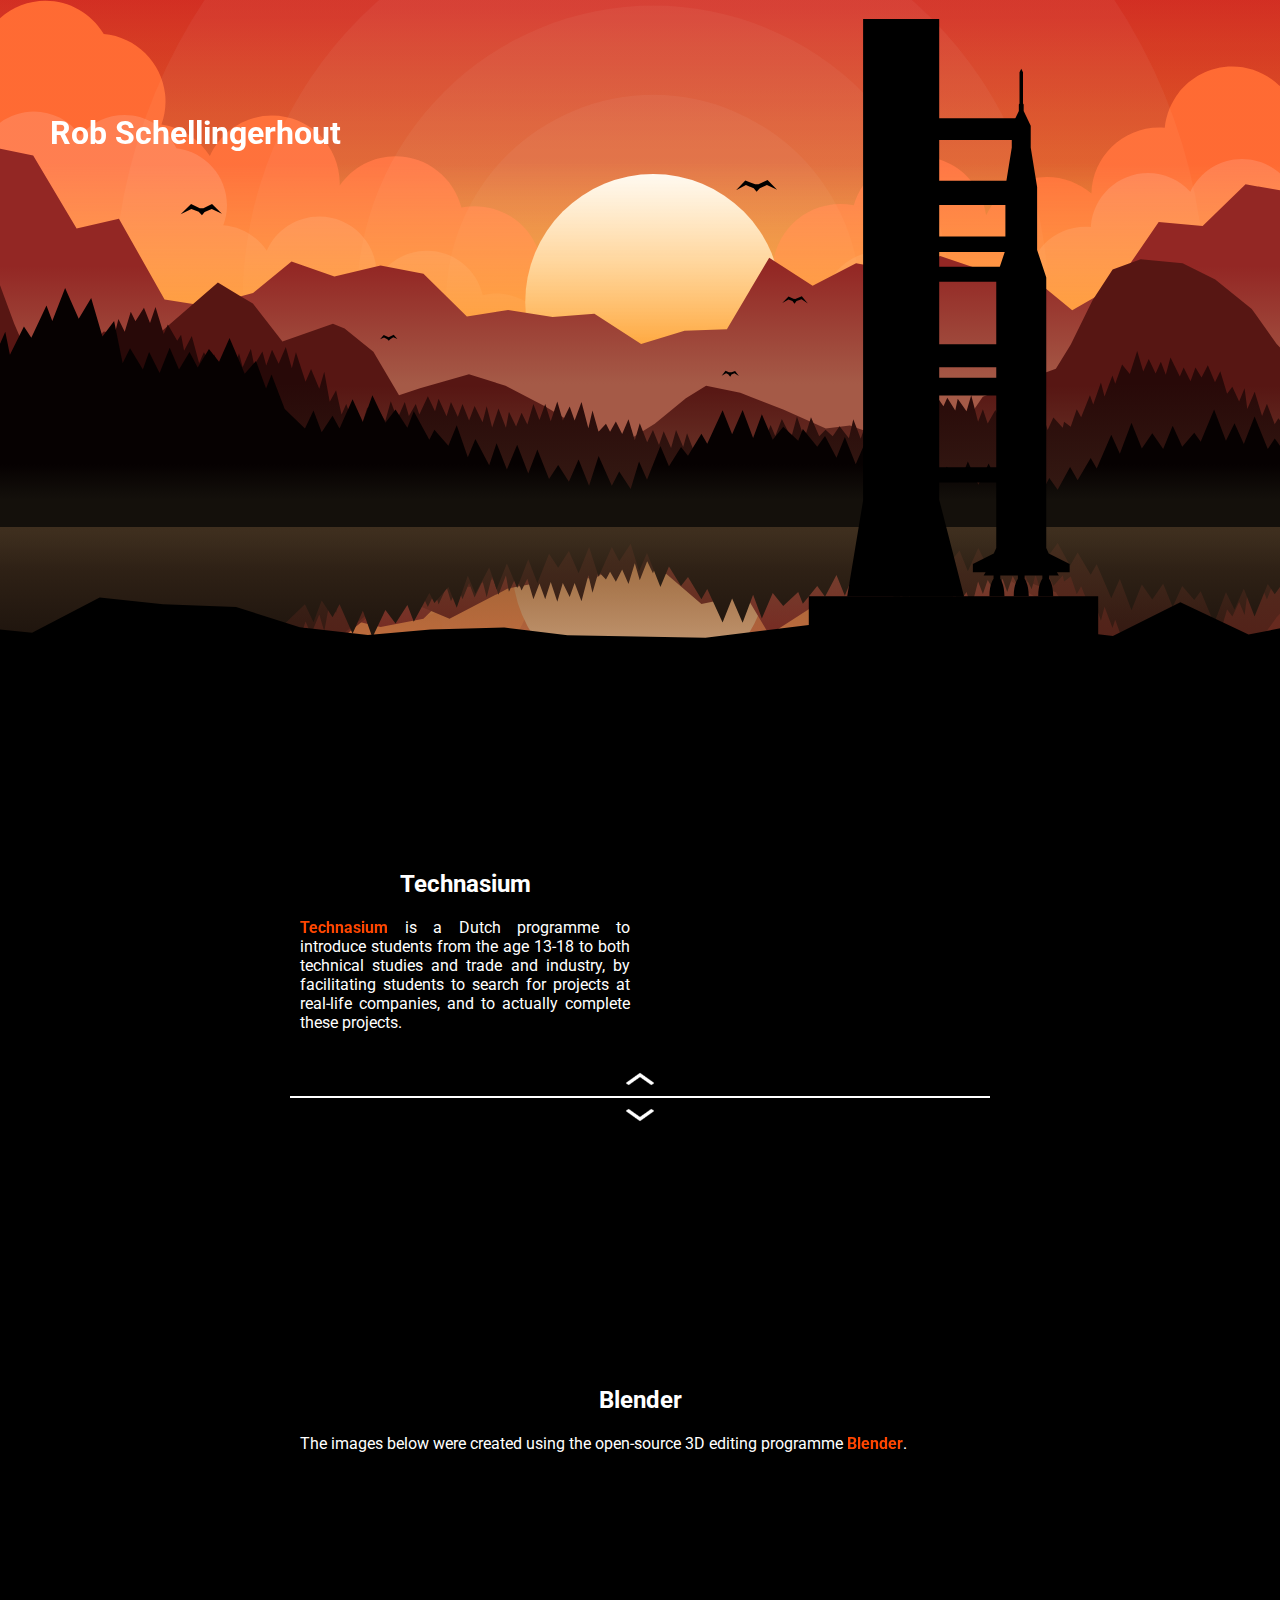
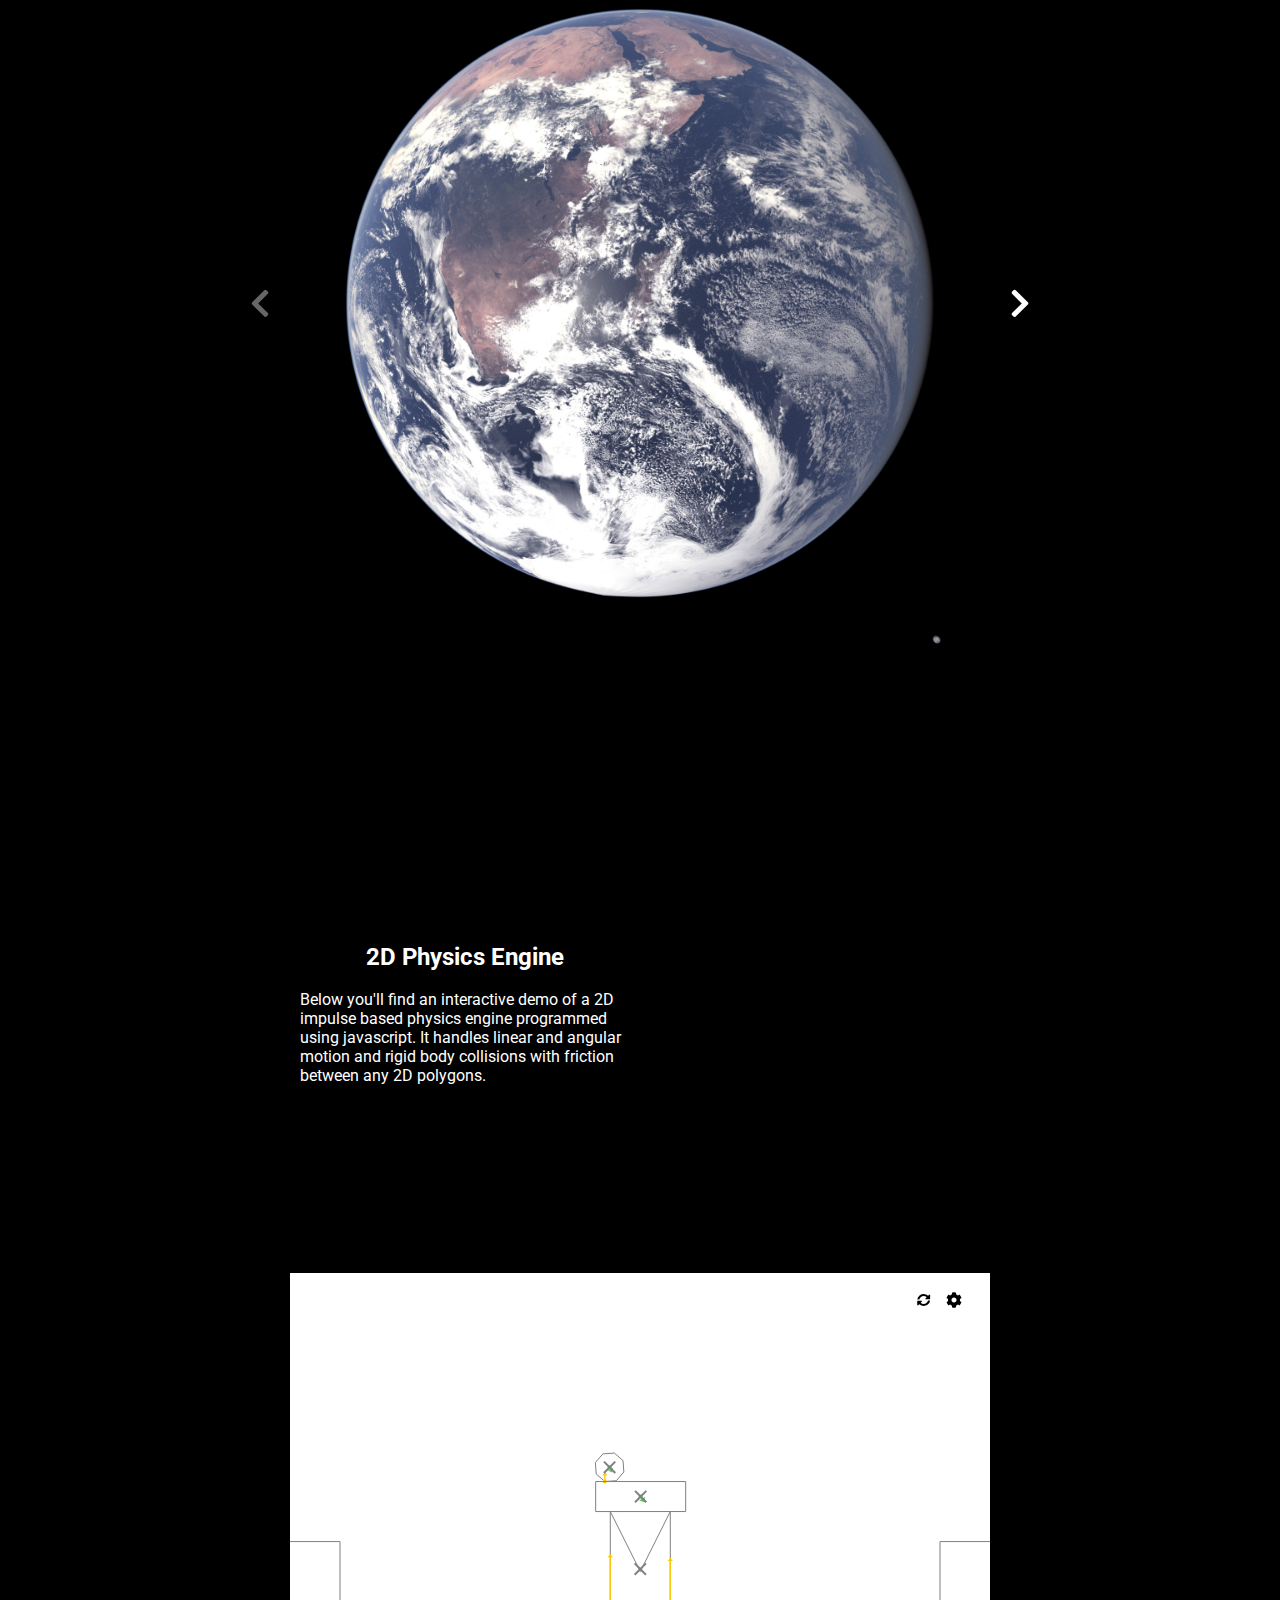
<file: index.html>
<!DOCTYPE HTML>

<html>
	<head>
		<link rel="shortcut icon" type="image/png" href="img/favicon.png"/>
		<title> Rob Schellingerhout </title>
		<meta http-equiv="content-type" content="text/html; charset=UTF8">
		<link href="https://fonts.googleapis.com/css?family=Roboto" rel="stylesheet" />
		<link href="https://use.fontawesome.com/releases/v5.0.6/css/all.css" rel="stylesheet">
		<link href="style.css" rel="stylesheet" type="text/css" />
		<link href="physics/style.css" rel="stylesheet" type="text/css" >

		<script type="text/javascript" src="jquerry.js"></script>

		<script type="text/javascript" src="physics/general.js"></script>
		<script type="text/javascript" src="physics/frame.js"></script>

    		<script type="text/javascript" src="UI/UI.js"></script>
		<script type="text/javascript" src="UI/numberInput.js"></script>
		<script type="text/javascript" src="UI/gallery.js"></script>
		<script type="text/javascript" src="UI/zoom.js"></script>

		<script type="text/javascript" src="physics/graphics.js"></script>
		<script type="text/javascript" src="physics/vectors.js"></script>
		<script type="text/javascript" src="physics/geometry.js"></script>
		<script type="text/javascript" src="physics/space.js"></script>
		<script type="text/javascript" src="physics/physics.js"></script>
		<script type="text/javascript" src="physics/input.js"></script>

		<script type="text/javascript" src="parallax.js"></script>
		<!-- <script type="text/javascript" src="hidable.js"></script> -->

		<script type="text/javascript" src="script.js"></script>
		<script type="text/javascript" src="gui.js"></script>
	</head>

	<body>
		<header>
      <div class='parallax-container' style='padding-bottom:50%; margin-bottom: 0;'>
        <img class='parallax-element' style='width: 102%; left: 0'   data-sensitivity=0.0 data-offset=-0.65 data-fixed  src='img/header/header-bg.svg'>
        <img class='parallax-element' style='width: 102%; left: -1%' data-sensitivity=0.1 data-offset=0.23  data-fixed src='img/header/header-terrain5.svg'>
        <img class='parallax-element' style='width: 102%; left: -1%' data-sensitivity=0.2 data-offset=0.34  data-fixed src='img/header/header-terrain4.svg'>
        <img class='parallax-element' style='width: 102%; left: -1%' data-sensitivity=0.3 data-offset=0.39  data-fixed src='img/header/header-terrain3.svg'>
        <img class='parallax-element' style='width: 102%; left: -1%' data-sensitivity=0.4 data-offset=0.48  data-fixed src='img/header/header-terrain2.svg'>
        <h1 class="parallax-element" data-sensitivity=0.2 data-offset=0.1 data-fixed> Rob Schellingerhout </h1>
        <img class='parallax-element' style='width: 102%; left: -1%' data-sensitivity=0.5 data-offset=0.8  data-fixed src='img/header/header-reflection.svg'> 
        <img class='parallax-element' style='width: 102%; left: -1%' data-sensitivity=0.5 data-offset=0.45 data-fixed src='img/header/header-terrain1.svg'>
        <img class='parallax-element' style='width: 102%; left: -1%' data-sensitivity=0.6 data-offset=0.23 data-fixed src='img/header/header-birds.svg'>
        <img class='parallax-element' style='width: 102%; left: -1%' data-sensitivity=1   data-offset=0.03 src='img/header/header-fg.svg'>
      </div>

			<!--<div id=navigation> <img src="img/gui/nav.png" onclick="navigation.onclick()" > </div>-->

		</header>

		<main>
			<section class="section1">
				<section class="column1">
					<section class="grid2_1">
						<section style="padding: 0 10px; text-align: justify;">

							<h2 style="text-align: center;"> Technasium </h2>
							<p> <a href="https://www.technasium.nl/">Technasium</a> is a Dutch programme to introduce students from the age 13-18 to both technical studies and trade and industry, by facilitating students to search for projects at real-life companies, and to actually complete these projects. </p>
						</section>
						<video autoplay="" muted loop style="width: 70%;">
							<source src="video/technasium/mechanism.ogv" type="video/ogg">
						</video>

					</section>
					<div class="hidable hidden" constHeight=false>
						<div>
							<section class="column2">

                <section class=grid2_1 style="margin-top: 60px;">
                  <section style="padding: 0 20px;">
                    <h3 style="text-align: center;"> Hexapod </h3>
                    <p style="text-align: justify;"> We helped the manufacturing company <a href="http://www.aaebv.com/">AAE</a> improve a robot they used for demonstrations at various events.</p>
                    <p> Our <a href="https://drive.google.com/open?id=1Ju7ETGL38w-SGzGJ2nq27Ff85oYfiCFq">dossier</a> and a <a href="https://drive.google.com/open?id=1xmHTiMCk5flb4u-o7cBxmqAK8IB35xsa">video</a> of the final product </p>
                  </section>
                  <section style="padding: 0 20px; width: 100%;">
                    <video muted width="350" height="350" autoplay loop style="transform: translate(0, -50px)">
                      <source src="video/technasium/robot.ogv" type="video/ogg">
                      </video>
                    </section>
                  </section>
								<section class=grid2_1>
									<img src="img/technasium/chair_scematic.png" style="width: 80%; margin: auto;">

									<section style="padding: 0 10px;">
										<h3 style="text-align: center;"> Office of the future </h3>
										<p> The Dutch construction company <a href="https://heijmans.nl/">Heijmans</a> decided to host a competition to design the office of the future. Our team ended up winning this competition and getting a chance to present our idea in the <a href="https://www.nmm.nl/">National Military Museum</a> in Soesterberg.</p>

										<p> Our <a href="https://larsgw.github.io/presents/?s=OOAccount&p=Werkplek%20van%20de%20toekomst">presentation</a> and <a href="https://drive.google.com/open?id=0B51JKcEdNx3pMnFLZE16ZTYxVmM">dossier</a></p>
									</section>
								</section>
								<section class=grid2_1 style="margin: 80px 0;">
									<section style="padding: 0 20px;">
										<h3 style="text-align: center;"> Fire training facility </h3>
										<p style="text-align: justify;"> We designed a fire training facility for the Dutch company Tegema. </p>
										<p> Our <a href="https://drive.google.com/open?id=0B8lpnm7AoCAMQXRiZExYSjFIWUk">dossier</a> and <a href="https://drive.google.com/open?id=1TXmlSJbwq2R1XDnGKpavD2sqbbkElrZdqj1dxYGSEDA">presentation</a> </p>
									</section>
									<section style="padding: 0 20px; width: 100%;">
										<h3 style="text-align: center;"> Mobile stage </h3>
										<p style="text-align: justify;"> We designed a mobile stage for the <a href="https://cke.nl/">CKE</a>.</p>

										<p> Our <a href="https://drive.google.com/file/d/0B51JKcEdNx3pN1J0aEtZT0ZwSTQ/view">dossier</a> and <a href="https://larsgw.github.io/presents/?s=OOAccount&p=Een%20Podium%20Voor%20Het%20C
	KE">presentation</a>
									</section>
								</section>
                <section class=grid2_1 style="margin: 80px 0;">
									<section style="padding: 0 20px;">
										<h3 style="text-align: center;"> Huijbregts website </h3>
										<p style="text-align: justify;"> We designed a new website for the dutch company Huijbregts. </p>
										<p> Our <a href="https://drive.google.com/open?id=1daJxlD-NJfGWuFUwWCy3xpbed20-14h2">dossier</a> and <a href="https://huijbregts-oo.glitch.me">product</a> </p>
									</section>

								</section>

							</section>
						</div>
					</div>

				</section>
			</section>
			<section class="section2">
				<section class="column1">
					<section style="padding: 0 10px; margin-bottom: 50px;">
						<h2 style="text-align: center;"> Blender </h2>
						<p> The images below were created using the open-source 3D editing programme <a href="https://www.blender.org/">Blender</a>.
						</p>
					</section>
					<div class=gallery style="left: 50%; transform: translate(-50%, 0)" data-width=800px data-height=800px data-theme=dark>
						<img src="img/blender/Earth16.jpg" class="zoom">
						<img src="img/blender/lowPoly1.png" class="zoom">
						<img src="img/blender/departure3.png" class="zoom">
						<img src="img/blender/dragon4.png" class="zoom">
					</div>
				</section>
			</section>

			<section class="section3">
				<section class="column1">
					<section class="grid2_1">
						<section style="padding: 0 10px; margin-bottom: 50px;">
							<h2 style="text-align: center;">  2D Physics Engine  </h2>
							<p> Below you'll find an interactive demo of a 2D impulse based physics engine programmed using javascript. It handles linear and angular motion and rigid body collisions with friction						between any 2D polygons.

							</p>
						</section>
						<video muted width="350" height="350" autoplay loop style="width: 75%;">
							<source src="video/physics/collision.ogv" type="video/ogg">
						</video>
					</section>

					<div id="simulation" class="frame">

						<canvas class='framed' id="simCanvas"></canvas>
						<div id="simGui" class='framed active'>
							<section style="padding-left: 20px; padding-right: 20px;">
								<h3> Settings </h3>
								<section>
									<section class="grid2_1">
									<section style="padding: 0; text-align: justify;">
										<h4 style="text-align: center">Graphics</h4>
										<section class="grid2_1">
											<section>
												<ul style="list-style-type:none; font-size: 11px; margin: 0; padding: 0;">
													<li style="padding: 5px;"> <input type='checkbox' id="velocityCheckbox" checked><label for="velocityCheckbox"> Show velocity</label> </li>
													<li style="padding: 5px;"> <input type='checkbox' id="angularVelocityCheckbox" checked><label for="angularVelocityCheckbox"> Show angular velocity</label> </li>
													<li style="padding: 5px;"> <input type='checkbox' id="impulsesCheckbox" checked><label for="impulsesCheckbox"> Show collision impulses</label> </li>
													<li style="padding: 5px;"> <input type='checkbox' id="frictionCheckbox" checked><label for="frictionCheckbox"> Show friction</label> </li>
													<li style="padding: 5px;"> <input type='checkbox' id="massCheckbox" ><label for="massCheckbox"> Show mass</label> </li>
													<li style="padding: 5px;"> <input type='checkbox' id="MOICheckbox" ><label for="MOICheckbox"> Show moment of inertia</label> </li>

												</ul>
											</section>
											<section>
												<ul style="list-style-type:none; font-size: 11px; margin: 0; padding: 0;">
													<li style="padding: 5px;"> <input type='checkbox' id="vertNumCheckbox" ><label for="vertNumCheckbox"> Show vertex numbers</label> </li>
													<li style="padding: 5px;"> <input type='checkbox' id="COMCheckbox" checked><label for="COMCheckbox"> Show center of mass</label> </li>
													<li style="padding: 5px;"> <input type='checkbox' id="normalsCheckbox"><label for="normalsCheckbox"> Show normals</label> </li>
													<li style="padding: 5px;"> <input type='checkbox' id="trisCheckbox"><label for="trisCheckbox"> Show triangulated mesh</label> </li>
													<li style="padding: 5px;"> <input type='checkbox' id="radiusCheckbox"><label for="radiusCheckbox"> Show detection radius</label> </li>
												</ul>
											</section>
										</section>
									</section>
									<section style="padding: 0; text-align: justify;">
										<h4 style="text-align: center">Things you probably shouldn't touch</h4>

										<ul style="list-style-type:none; font-size: 11px; text-align: right; margin: 0;">
											<li style="padding: 5px;">  Simulation speed  <div id=simSpeedInput class="numInput" width=60 height=16 step=0.1 min=0 decimals=2 defaultValue=1 data-button-style="angle"></div>   </li>
											<li style="padding: 5px;">  The coefficient of restitution (Bounciness) <div id=simBounceInput class="numInput" width=60 height=16 step=0.05 min=0 max=1 decimals=2 defaultValue=0 data-button-style="angle"></div>   </li>
											<li style="padding: 5px;">  The coefficient of static friction <div id=simSFrictionInput class="numInput" width=60 height=16 step=0.1 min=0 decimals=2 defaultValue=0.6 data-button-style="angle"></div>   </li>
											<li style="padding: 5px;">  The coefficient of kinetic friction <div id=simKFrictionInput class="numInput" width=60 height=16 step=0.1 min=0 decimals=2 defaultValue=0.4 data-button-style="angle"></div>   </li>
											<li style="padding: 5px;">  Gravitational acceleration  <div id=simGravityInput class="numInput" width=60 height=16 step=1 min=0 decimals=2 defaultValue=10 data-button-style="angle"></div>   </li>
											<li style="padding: 5px;">  Mouse force  <div id=simMouseForceInput class="numInput" width=60 height=16 step=0.1 min=0 decimals=2 defaultValue=3 data-button-style="angle"></div>   </li>
										</ul>
									</section>

								</section>
								</section>
							</section>
						</div>
						<div id="simSettings">
							<button id=simReset onclick="resetSim()"><i class="fas fa-sync-alt"></i></button>
							<input type="checkbox" id="simSettingsCheckbox" class="settings" onchange="toggleSimSettings(this)"><label for="simSettingsCheckbox"></label>
						</div>
					</div>
				</section>
			</section>
		</main>
	</body>
</html>
</file>
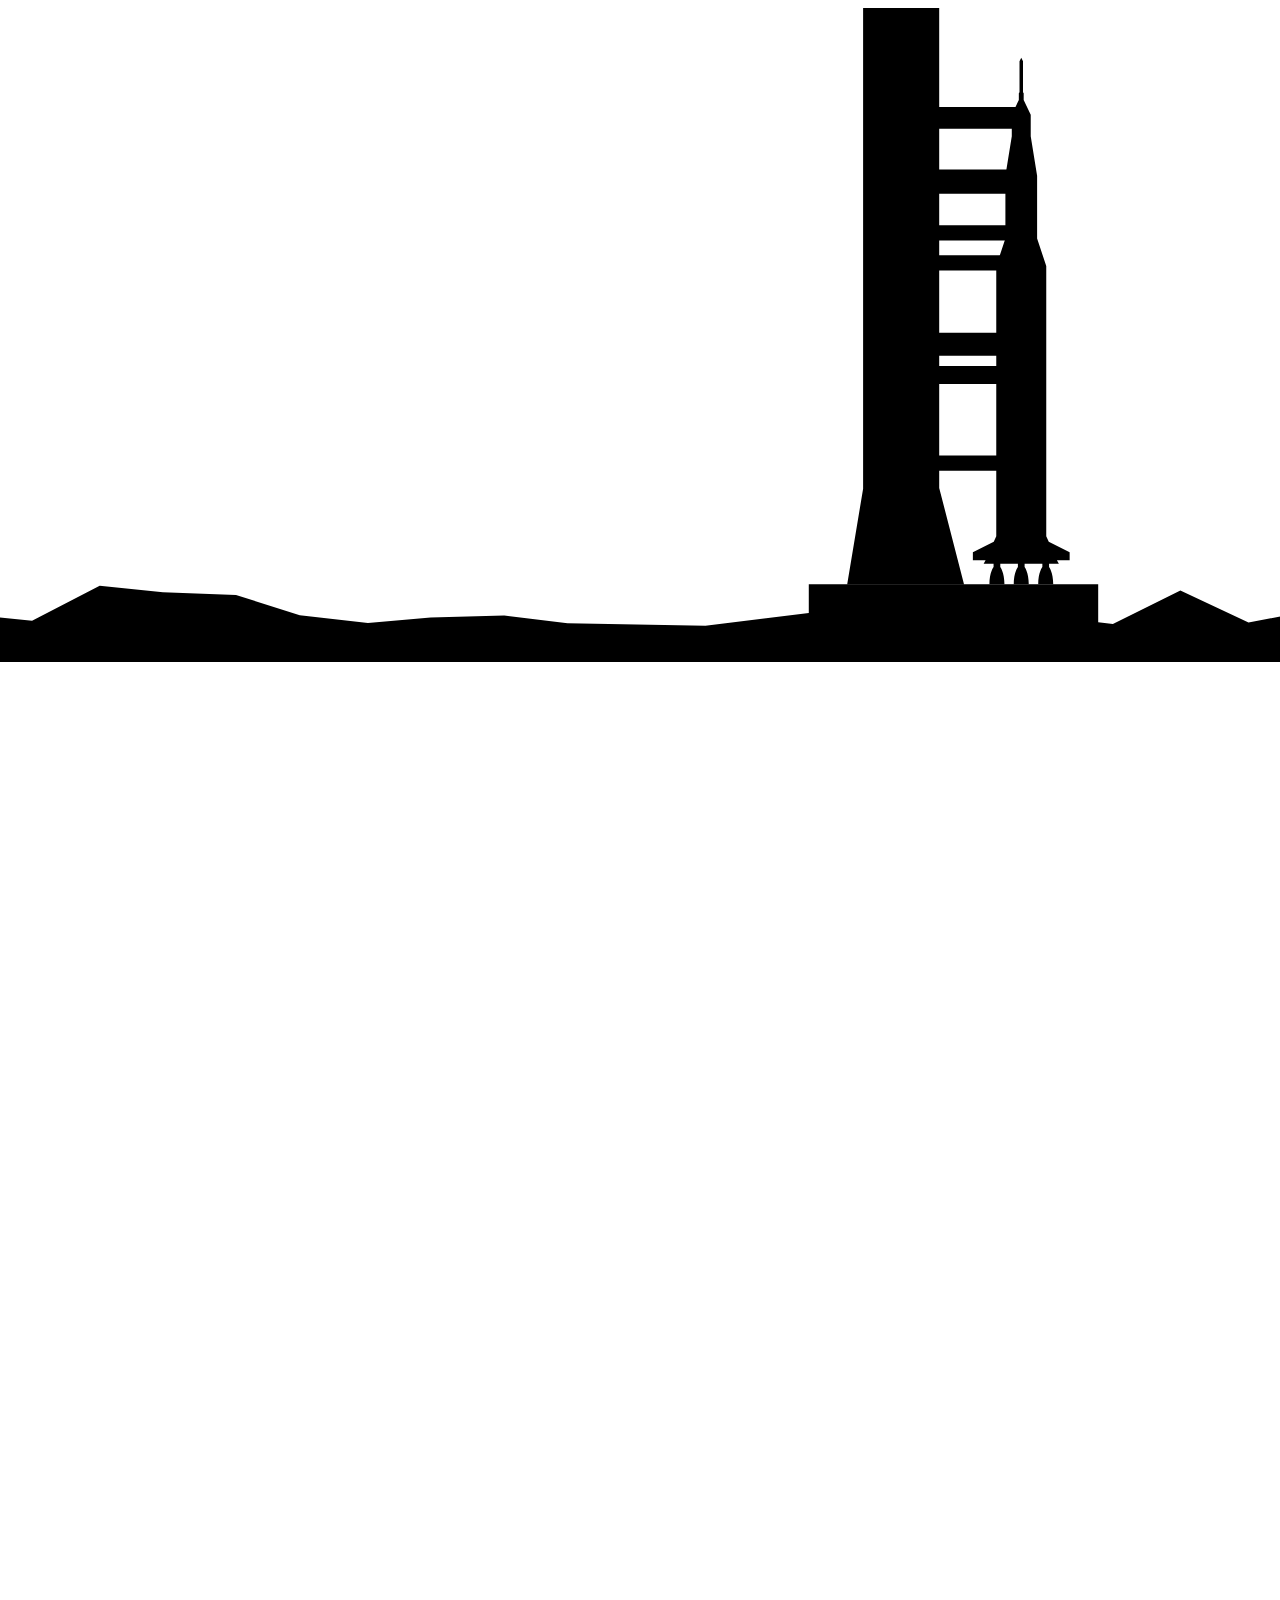
<file: test.html>
<html lang="en">
<head>
  <meta charset="UTF-8">
  <meta name="viewport" content="width=device-width, initial-scale=1.0">
  <title>Document</title>

  <script>

    var elm;
    var y = 0

    window.onload = () => {
      elm = document.getElementById("1")
      elm.style.position = "absolute"
      console.log(elm)

      x()
    }

  </script>
</head>
<body>
  <img class='parallax-element' id="1" style='width: 102%; left: -1%' data-sensitivity=1   data-offset=0.03 data-fixed src='img/header/header-fg.svg'>
  
  <div style='height: 2000px; width: 10px'>

  </div>
</body>
</html>
</file>
<file: style.css>
* {
  --link-color: #ff4500;
  --visited-link-color: #ff7d4d;
}

html {
	font-family: Roboto;
}
img {
	-webkit-user-select: none;
   -moz-user-select: none;
   -ms-user-select: none;
   user-select: none;
	overflow: hidden;
}
body {
	margin: 0;
	padding: 0;
}

h1 {
	color: white;
	margin: 50px;
}

main {

}

video {
	outline: 0;
 	border: none;
 	-moz-outline-style: none
}

a:link {
  position: relative;
	color: var(--link-color);
	text-decoration: none;
	font-weight: bold;
}
a:visited {
	--link-color: var(--visited-link-color);
  color: var(--link-color);
}
a:after {
  content: '';
  position: absolute;
  width: 0; height: 0;
  left: 50%; bottom: 0;
  border-top: 0.15em solid var(--link-color);
  transform: translate(-50%, 0);
  transition: width 0.2s;
}
a:hover:after {
  width: 100%;
}

.parallax {
	position: relative;
	width: 100%;
	padding-top: 50%;
	/*height: 800px;*/

	overflow: hidden;
}
.parallax_element {
	position: absolute;

	width: 100%;
}

.column1 {
	width: 700px;
	margin-left: auto;
	margin-right: auto;
	padding: 10px;

}
.column2 {
	padding: 20px;
}

.section1 {
	padding-top: 200px;
	padding-bottom: 200px;
	color: white;
	background-color: black;
}
.section2 {
	color: white;
	background-color: black;
}
.section3 {
	color: white;
	background-color: black;
	padding: 200px 0;
}

.grid2_1 {
  display: grid;
  grid-template-columns: repeat(2, 1fr);
  grid-gap: 0;
}
.grid3_1 {
  display: grid;
  grid-template-columns: repeat(3, 1fr);
  grid-gap: 0;
}

.hidable {
	padding-top: 48px;
	padding-bottom: 48px;
	cursor: pointer;
}
.hidable > * {
	border-top: 1px solid white;
	border-bottom: 1px solid white;
	cursor: auto;
}

.hidden:before {
	content: '';
	background-image: url('img/gui/up_arrow_lowres.png');
   background-size: 32px;
   width: 32px;
   height: 32px;
   display: inline-block;

	position: absolute;
	left: 50%;
	transform: translate(-50%, -105%);
	transition: 0.3s transform;
}
.hidden:hover:before {
	transform: translate(-50%, -130%);
}
.unhidden:before {
	content: '';
	background-image: url('img/gui/up_arrow_lowres.png');
   background-size: 32px;
   width: 32px;
   height: 32px;
   display: inline-block;

	position: absolute;
	left: 50%;
	transform: translate(-50%, -130%) rotate(180deg);
	transition: 0.3s transform;
}
.unhidden:hover:before {
	transform: translate(-50%, -105%) rotate(180deg);

}

.hidden:after {
	content: '';
	background-image: url('img/gui/up_arrow_lowres.png');
   	background-size: 32px;
   	width: 32px;
   	height: 32px;
   	display: inline-block;

	position: absolute;
	left: 50%;
	transform: translate(-50%, 5%) rotate(180deg);
	transition: 0.3s transform;
}
.hidden:hover:after {
	transform: translate(-50%, 30%) rotate(180deg);
}
.unhidden:after {
	content: '';
	background-image: url('img/gui/up_arrow_lowres.png');
   background-size: 32px;
   width: 32px;
   height: 32px;
   display: inline-block;

	position: absolute;
	left: 50%;
	transform: translate(-50%, 30%) rotate(0);
	transition: 0.3s transform;
}
.unhidden:hover:after {
	transform: translate(-50%, 5%) rotate(0);
}


.image_gallery img {

	position: absolute;
	top: 0;
	left: 0;
}

#gallery1 {
	position: relative;
	width: 800px;
	height: 800px;
	margin-bottom: 50px;
	left: 50%;
	transform: translate(-50%, 0);

}

#navigation {
	position: fixed;
	right: 0px;
	padding: 0px;
	margin: 30px;
	width: 64px;
	height: 64px;
	top: 0;

	border-radius: 50%;
	transition: background-color 0.5s;
}
#navigation > *{
	position: absolute;
	width: 32px;
	left: 50%;
	top: 50%;
	transform: translate(-50%, -50%);
}

#navigation:hover {
	background-color: rgba(255, 255, 255, 0.4);
	cursor: pointer;
	transition: background-color 0.5s;
}
</file>
<file: physics/style.css>
html {
	font-family: Roboto;
}
body {
   background-color: black;
}
#simulation {
   width: 100%;
   height: 400px;
   margin: auto;
}
#simCanvas {
   position: absolute;
}
#simGui {
   position: absolute;
   color: black;
   background-color: rgba(255, 255, 255, 0.8);
   -webkit-user-select: none;
   -moz-user-select: none;
   -ms-user-select: none;
   user-select: none;
   opacity: 0;
   display: none;
}

#simGui.active {
   opacity: 1;
   display: inline;
}

.grid2_1 {
  display: grid;
  grid-template-columns: repeat(2, 1fr);
  grid-gap: 0;
}

[type=checkbox] + label {
   cursor: pointer;
}
[type=checkbox] {
   display: none;
}
[type=checkbox] + label:before {
   font-family: "Font Awesome 5 Free";
   content: "\f0c8";
}
[type=checkbox]:checked + label:before {
   font-family: "Font Awesome 5 Free";
   font-weight: 900;
   content: "\f14a";
}
#simReset {
   position: relative;
   float: right;
	right: 40px;
   margin: 5px;
   color: black;
	border: none;
	background-color: transparent;
	cursor: pointer;
}

#simSettings {
   position: relative;
   float: right;
   margin: 5px;
   color: black;
   border-radius: 50%;
}
#simSettings > * {
   padding: 10px;
}

.settings[type=checkbox] + label:before {
   position: absolute;
   left: 50%;
   top: 50%;
   transform: translate(-50%, -50%);
   font-family: "Font Awesome 5 Free";
   font-weight: 900;
   content: "\f013";
}
.settings[type=checkbox]:checked + label:before {
   font-family: "Font Awesome 5 Free";
   content: "\f061";
}
.numInput {
	display: inline-block;
	position: relative;
}
.numInput > input {
	position: absolute;
	left: 50%; top: 50%;
	transform: translate(-50%, -50%);
	color: black;
}

.numInput-bg > *{
	stroke: lightgray;
}
.numInput:hover > .numInput-bg > *{
	stroke: black;
}
.numInput-button > *{
	fill: lightgray;
}
.numInput-button:hover > *{
	fill: black;
}
#simReset {
	outline: none;
 	border: none;
 	-moz-outline-style: none
}
</file>
